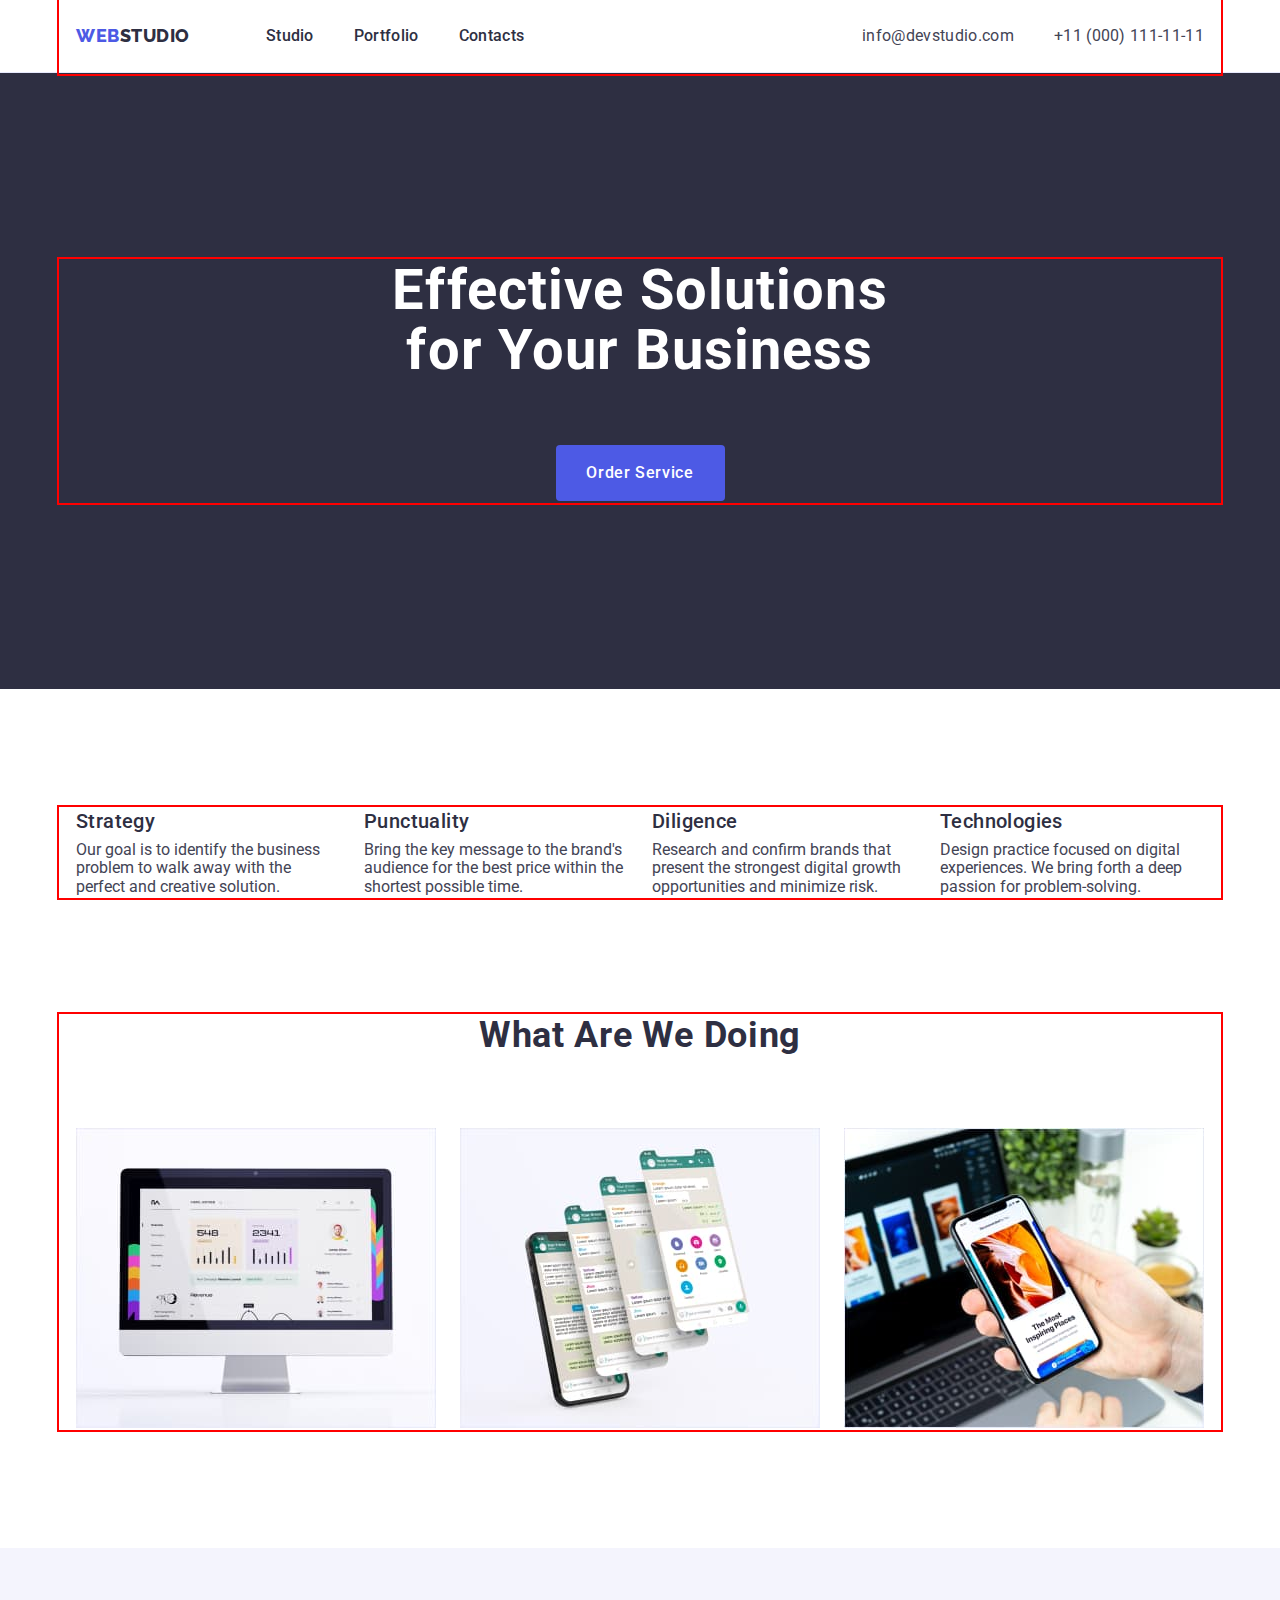
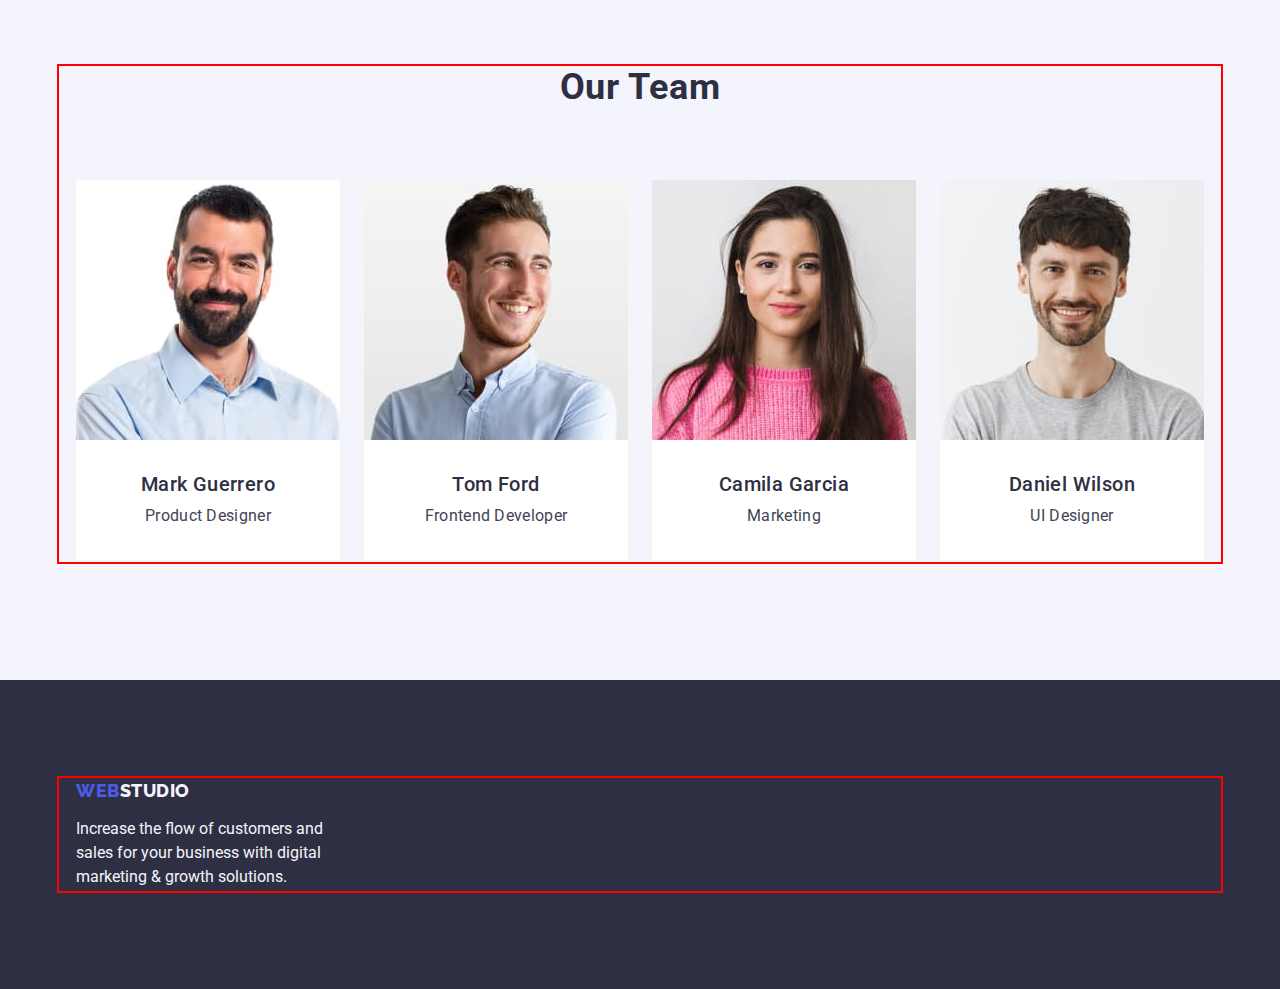
<file: index.html>
<!DOCTYPE html>
<html lang="en">
  <head>
    <meta charset="UTF-8" />
    <meta http-equiv="X-UA-Compatible" content="IE=edge" />
    <meta name="viewport" content="width=device-width, initial-scale=1.0" />
    <title>Webstudio</title>
    <link rel="preconnect" href="https://fonts.googleapis.com" />
    <link rel="preconnect" href="https://fonts.gstatic.com" crossorigin />
    <link
      href="https://fonts.googleapis.com/css2?family=Raleway:wght@800&family=Roboto:wght@400;500;700;900&display=swap"
      rel="stylesheet"
    />
    <link
      rel="stylesheet"
      href="https://cdn.jsdelivr.net/npm/modern-normalize@1.1.0/modern-normalize.min.css"
    />

    <link rel="stylesheet" href="./css/styles.css" />
  </head>
  <body>
    <header class="header-border">
      <div class="container header-container">
        <nav class="nav-menu">
          <a class="link logo" href="./index.html"
            >Web<span class="color">Studio</span></a
          >
          <ul class="list nav-list">
            <li class="nav-header li-color">
              <a class="active link header-nav-link" href="./index.html"
                >Studio</a
              >
            </li>
            <li class="nav-header li-color">
              <a class="active link" href="./portfolio.html">Portfolio</a>
            </li>
            <li class="nav-header li-color">
              <a class="active link" href="">Contacts</a>
            </li>
          </ul>
        </nav>
        <address class="adress-nav">
          <ul class="list adress-list-menu">
            <li class="header-contact">
              <a
                class="text-contact active link nav-link"
                href="mailto:info@devstudio.com"
                >info@devstudio.com</a
              >
            </li>
            <li>
              <a
                class="text-contact active link nav-link"
                href="tel:+110001111111"
                >+11 (000) 111-11-11</a
              >
            </li>
          </ul>
        </address>
      </div>
    </header>
    <main>
      <section class="hero">
        <div class="container">
          <h1 class="titel-one">Effective Solutions for Your Business</h1>
          <button class="btn-order" type="button">Order Service</button>
        </div>
      </section>
      <section class="advatages">
        <div class="container">
          <h2 class="scetion-advatages" hidden>Advantages</h2>
          <ul class="list scetion-advatages-list">
            <li class="advantages-list">
              <h3 class="headers headers-titel">Strategy</h3>
              <p class="par">
                Our goal is to identify the business problem to walk away with
                the perfect and creative solution.
              </p>
            </li>
            <li class="advantages-list">
              <h3 class="headers headers-titel">Punctuality</h3>
              <p class="par">
                Bring the key message to the brand's audience for the best price
                within the shortest possible time.
              </p>
            </li>
            <li class="advantages-list">
              <h3 class="headers headers-titel">Diligence</h3>
              <p class="par">
                Research and confirm brands that present the strongest digital
                growth opportunities and minimize risk.
              </p>
            </li>
            <li class="advantages-list">
              <h3 class="headers headers-titel">Technologies</h3>
              <p class="par">
                Design practice focused on digital experiences. We bring forth a
                deep passion for problem-solving.
              </p>
            </li>
          </ul>
        </div>
      </section>
      <section class="section-doing">
        <div class="container">
          <h2 class="header-two two">What are we doing</h2>
          <ul class="list scetion-doing-list">
            <li class="img-list">
              <img src="./images/mac.jpg" alt="mac" width="360" />
            </li>
            <li class="img-list">
              <img src="./images/mob2.jpg" alt="mobile" width="360" />
            </li>
            <li class="img-list">
              <img src="./images/mob.jpg" alt="mobile and mac" width="360" />
            </li>
          </ul>
        </div>
      </section>
      <section class="section-team">
        <div class="container">
          <h2 class="header-two">Our Team</h2>
          <ul class="list team-menu">
            <li class="color-sec">
              <img src="./images/mark.jpg" alt="people" width="264" />
              <div class="user">
                <h3 class="headers team-name">Mark Guerrero</h3>
                <p class="text">Product Designer</p>
              </div>
            </li>
            <li class="color-sec">
              <img src="./images/tom.jpg" alt="people" width="264" />
              <div class="user">
                <h3 class="headers team-name">Tom Ford</h3>
                <p class="text">Frontend Developer</p>
              </div>
            </li>
            <li class="color-sec">
              <img src="./images/camila.jpg" alt="people" width="264" />
              <div class="user">
                <h3 class="headers team-name">Camila Garcia</h3>
                <p class="text">Marketing</p>
              </div>
            </li>
            <li class="color-sec">
              <img src="./images/daniel.jpg" alt="people" width="264" />
              <div class="user">
                <h3 class="headers team-name">Daniel Wilson</h3>
                <p class="text">UI Designer</p>
              </div>
            </li>
          </ul>
        </div>
      </section>
    </main>
    <footer class="footer-background">
      <div class="container">
        <a class="link logo header-link" href="./index.html"
          >Web<span class="color">Studio</span></a
        >
        <p class="text-footer-color">
          Increase the flow of customers and sales for your business with
          digital marketing & growth solutions.
        </p>
      </div>
    </footer>
  </body>
</html>
</file>
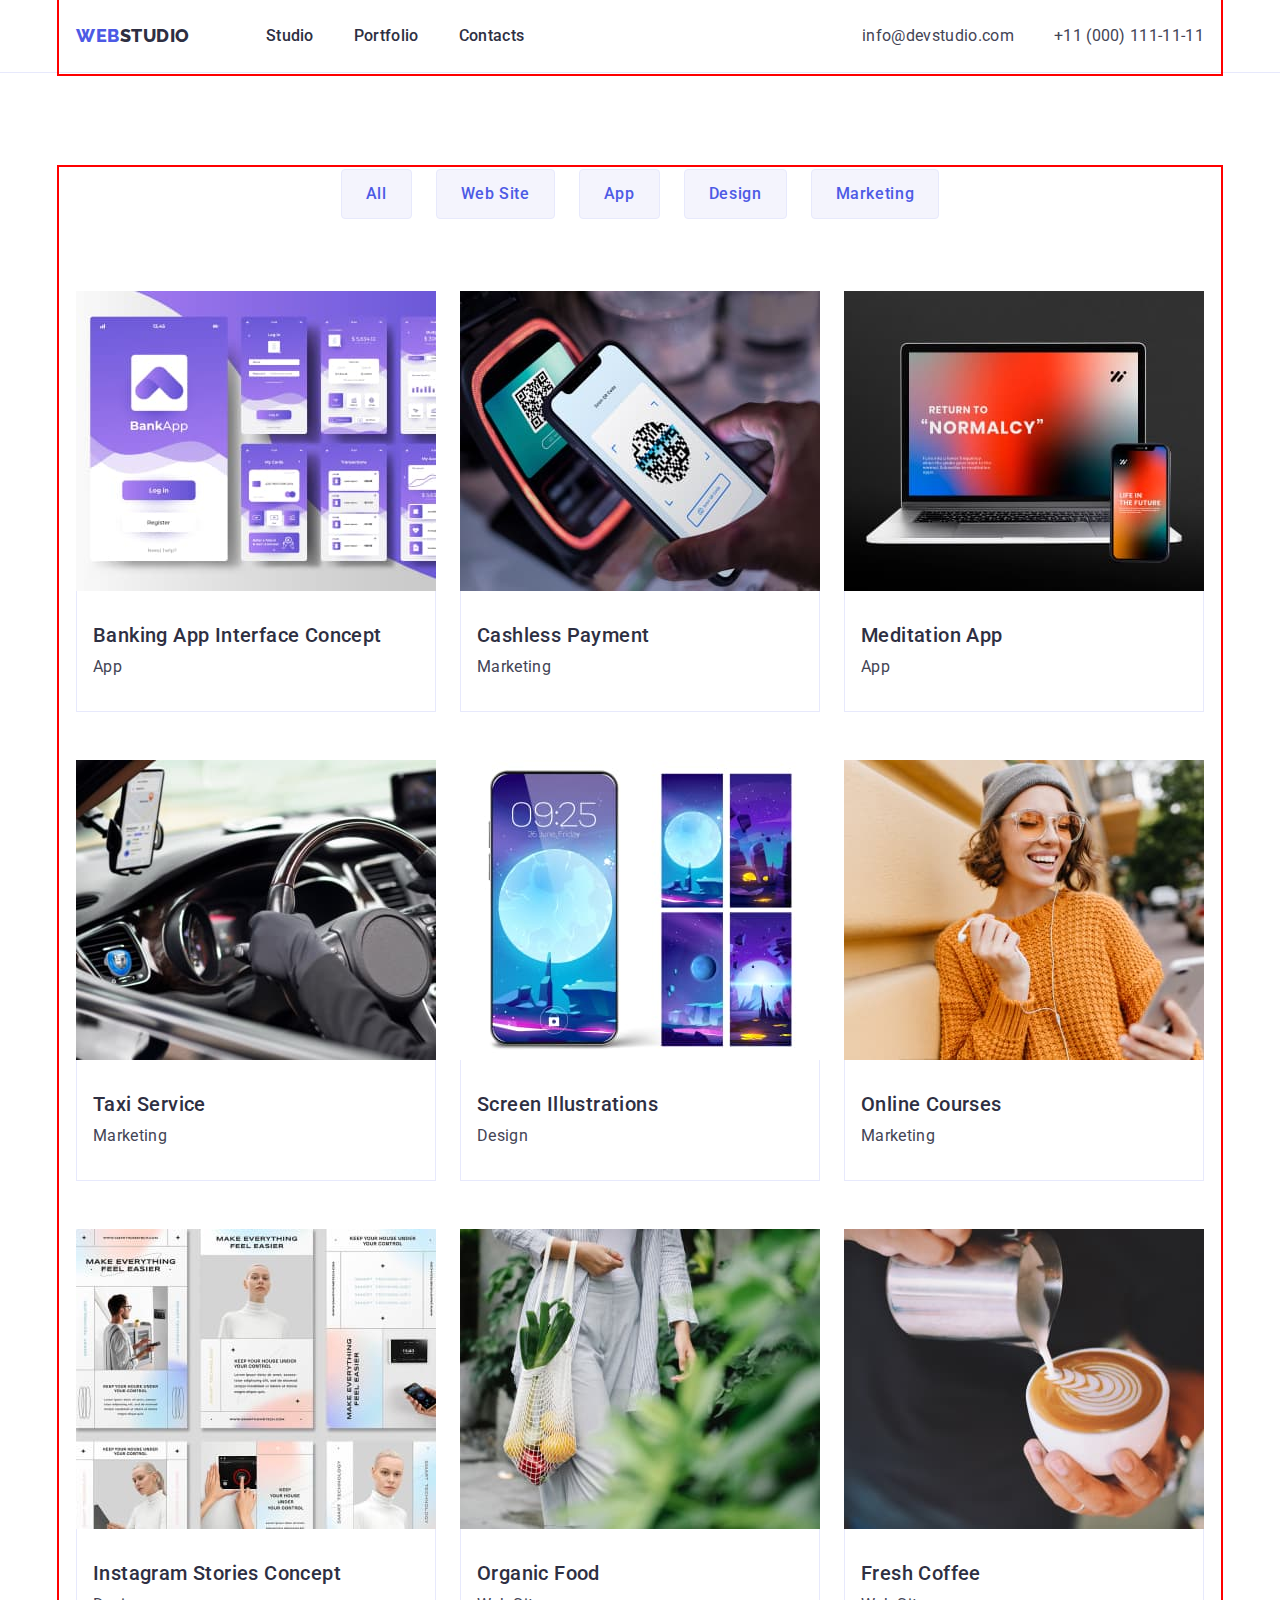
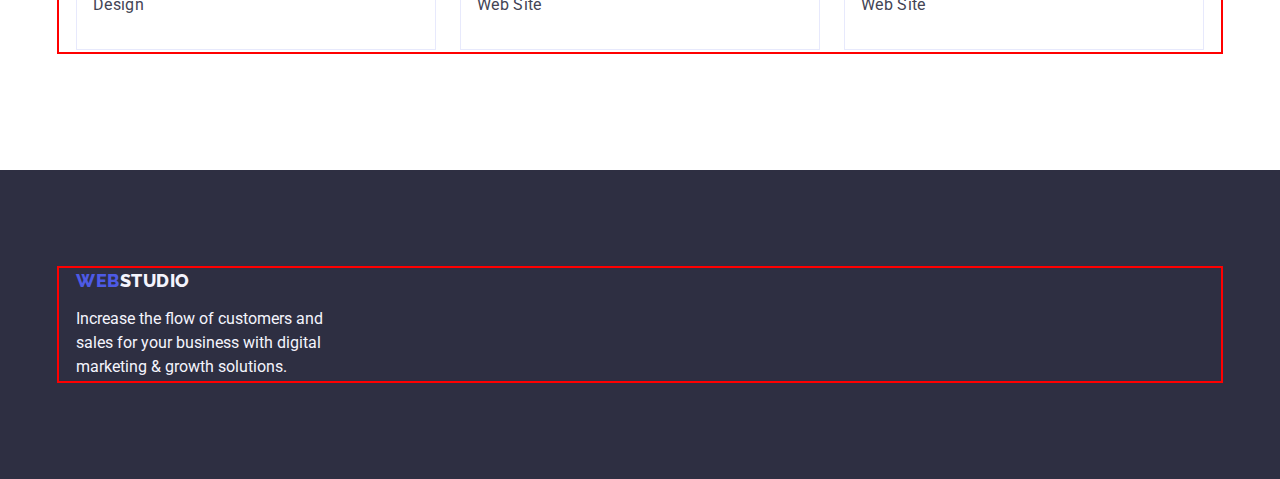
<file: portfolio.html>
<!DOCTYPE html>
<html lang="en">
  <head>
    <meta charset="UTF-8" />
    <meta http-equiv="X-UA-Compatible" content="IE=edge" />
    <meta name="viewport" content="width=device-width, initial-scale=1.0" />
    <title>portfolio</title>
    <link rel="preconnect" href="https://fonts.googleapis.com" />
    <link rel="preconnect" href="https://fonts.gstatic.com" crossorigin />
    <link
      href="https://fonts.googleapis.com/css2?family=Raleway:wght@800&family=Roboto:wght@400;500;700;900&display=swap"
      rel="stylesheet"
    />
    <link
      rel="stylesheet"
      href="https://cdn.jsdelivr.net/npm/modern-normalize@1.1.0/modern-normalize.min.css"
    />
    <link rel="stylesheet" href="./css/styles.css" />
  </head>
  <body>
    <header class="header-border">
      <div class="container header-container">
        <nav class="nav-menu">
          <a class="link logo" href="./index.html"
            >Web<span class="color">Studio</span></a
          >
          <ul class="list nav-list">
            <li class="nav-header li-color">
              <a class="active link header-nav-link" href="./index.html"
                >Studio</a
              >
            </li>
            <li class="nav-header li-color">
              <a class="active link" href="./portfolio.html">Portfolio</a>
            </li>
            <li class="nav-header li-color">
              <a class="active link" href="">Contacts</a>
            </li>
          </ul>
        </nav>
        <address class="adress-nav">
          <ul class="list adress-list-menu">
            <li class="header-contact">
              <a
                class="text-contact active link nav-link"
                href="mailto:info@devstudio.com"
                >info@devstudio.com</a
              >
            </li>
            <li>
              <a
                class="text-contact active link nav-link"
                href="tel:+110001111111"
                >+11 (000) 111-11-11</a
              >
            </li>
          </ul>
        </address>
      </div>
    </header>

    <main>
      <section class="section-main">
        <div class="container">
          <h1 hidden>Filter">Filter</h1>

          <ul class="list menu-list-filter test">
            <li><button class="btn" type="button">All</button></li>
            <li><button class="btn" type="button">Web Site</button></li>
            <li><button class="btn" type="button">App</button></li>
            <li><button class="btn" type="button">Design</button></li>
            <li><button class="btn" type="button">Marketing</button></li>
          </ul>

          <ul class="list list-content">
            <li class="content">
              <a class="link" href=""
                ><img src="./images/bankup.jpg" alt="bankapp" width="360" />
                <div class="name-content">
                  <h2 class="headers headers-content">
                    Banking App Interface Concept
                  </h2>
                  <p class="text">App</p>
                </div>
              </a>
            </li>
            <li class="content">
              <a class="link" href=""
                ><img src="./images/payment.jpg" alt="Payment" width="360" />
                <div class="name-content">
                  <h2 class="headers headers-content">Cashless Payment</h2>
                  <p class="text">Marketing</p>
                </div>
              </a>
            </li>
            <li class="content">
              <a class="link" href=""
                ><img
                  src="./images/meditatio.jpg"
                  alt="Meditation App"
                  width="360"
                />
                <div class="name-content">
                  <h2 class="headers headers-content">Meditation App</h2>
                  <p class="text">App</p>
                </div>
              </a>
            </li>
            <li class="content">
              <a class="link" href=""
                ><img src="./images/taxi.jpg" alt="taxi" width="360" />
                <div class="name-content">
                  <h2 class="headers headers-content">Taxi Service</h2>
                  <p class="text">Marketing</p>
                </div>
              </a>
            </li>
            <li class="content">
              <a class="link" href=""
                ><img src="./images/mobile.jpg" alt="mobile" width="360" />
                <div class="name-content">
                  <h2 class="headers headers-content">Screen Illustrations</h2>
                  <p class="text">Design</p>
                </div>
              </a>
            </li>
            <li class="content">
              <a class="link" href=""
                ><img
                  src="./images/online.jpg"
                  alt="Online Courses"
                  width="360"
                />
                <div class="name-content">
                  <h2 class="headers headers-content">Online Courses</h2>
                  <p class="text">Marketing</p>
                </div>
              </a>
            </li>
            <li class="content">
              <a class="link" href=""
                ><img
                  src="./images/instagram.jpg"
                  alt="Instagram Stories "
                  width="360"
                />
                <div class="name-content">
                  <h2 class="headers headers-content">
                    Instagram Stories Concept
                  </h2>
                  <p class="text">Design</p>
                </div>
              </a>
            </li>
            <li class="content">
              <a class="link" href="">
                <img src="./images/food.jpg" alt="food" width="360" />
                <div class="name-content">
                  <h2 class="headers headers-content">Organic Food</h2>
                  <p class="text">Web Site</p>
                </div>
              </a>
            </li>
            <li class="content">
              <a class="link" href=""
                ><img src="./images/coffe.jpg" alt="coffe" width="360" />
                <div class="name-content">
                  <h2 class="headers headers-content">Fresh Coffee</h2>
                  <p class="text">Web Site</p>
                </div>
              </a>
            </li>
          </ul>
        </div>
      </section>
    </main>
    <footer class="footer-background">
      <div class="container">
        <a class="link logo header-link" href="./index.html"
          >Web<span class="color">Studio</span></a
        >
        <p class="text-footer-color">
          Increase the flow of customers and sales for your business with
          digital marketing & growth solutions.
        </p>
      </div>
    </footer>
  </body>
</html>
</file>
<file: css/styles.css>
:root {
  --primary-color: #4d5ae5;
  --pressed-color: #404bbf;
  --dark-color: #2e2f42;
  --white-color: #ffffff;
  --body-text: #434455;
  --back-color-button: #e7e9fc;
  --back-graund-color: #e5e5e5;
  --back-color-section: #f4f4fd;
  --back-color-btn-order: #404bbf;
}
h1,
h2,
h3,
h4,
h5,
h6,
p {
  margin-top: 0;
  margin-bottom: 0;
}
ul,
ol {
  margin-top: 0;
  margin-bottom: 0;
  padding-left: 0;
}
img {
  display: block;
}
.container {
  width: 1158px;
  outline: 2px solid red;
  outline-offset: 2px;
  margin-left: auto;
  margin-right: auto;
  padding-left: 15px;
  padding-right: 15px;
}
.container-portfolio {
  width: 1158px;
  outline: 2px solid red;
  outline-offset: 2px;
  margin-left: auto;
  margin-right: auto;
}
body {
  font-family: "Roboto", sans-serif;
  color: var(--body-text);
  background-color: var(--white-color);
}
.header-border {
  border-bottom: 1px solid #e7e9fc;
}
.header-container {
  display: flex;
  align-items: center;
}
.nav-menu {
  display: flex;
  align-items: center;
  margin-right: auto;
}
.nav-menu-list {
  display: flex;
}
.header-nav-link {
  display: block;
  padding-top: 24px;
  padding-bottom: 24px;
}
.adress-list-menu {
  display: flex;
  gap: 40px;
}
.header-contact {
  gap: 40px;
}
.header-two {
  font-family: "Roboto";
  font-style: normal;
  font-weight: 700;
  font-size: 36px;
  line-height: 1.11;
  text-align: center;
  letter-spacing: 0.02em;
  text-transform: capitalize;
  color: var(--dark-color);
  margin-bottom: 72px;
}
.logo {
  margin-right: 76px;
  font-family: "Raleway", sans-serif;
  font-weight: 800;
  font-size: 18px;
  line-height: 1.17;
  letter-spacing: 0.03em;
  text-transform: uppercase;
  color: var(--primary-color);
}
.link {
  text-decoration: none;
}
.list {
  list-style: none;
}
.color {
  color: var(--dark-color);
}
.nav-list {
  display: flex;
  align-items: center;
  gap: 40px;
}
.nav-header {
  color: var(--body-text);
  font-weight: 500;
  font-size: 16px;
  line-height: 1.5;
  letter-spacing: 0.02em;
}
.li-color {
  color: var(--dark-color);
}

.blok {
  display: none;
}
address {
  font-style: normal;
}
.active:hover,
.active:focus {
  color: var(--pressed-color);
}
.list a {
  color: var(--dark-color);
}
a.nav-link {
  color: var(--body-text);
}
.text-contact {
  line-height: 1.5;
  letter-spacing: 0.02em;
}
.hero {
  background-color: var(--dark-color);
  padding-top: 188px;
  padding-bottom: 188px;
}
.hero-container1 {
  width: 1158px;
  height: 600px;
}
.titel-one {
  text-align: auto;
  margin-left: auto;
  margin-right: auto;
  max-width: 496px;
  font-size: 56px;
  line-height: 1.07;
  text-align: center;
  letter-spacing: 0.02em;
  color: #ffffff;
  margin-bottom: 64px;
}
.btn-order {
  margin-left: auto;
  margin-right: auto;
  display: block;
  min-width: 169px;
  height: 56px;
  border: none;
  border-radius: 4px;
  background-color: #4d5ae5;
  font-family: "Roboto", sans-serif;
  font-weight: 500;
  font-size: 16px;
  line-height: 1.5;
  letter-spacing: 0.04em;
  color: #ffffff;
  cursor: pointer;
}
.btn-order:hover,
.btn-order:focus {
  background-color: var(--back-color-btn-order);
}
.btn {
  font-family: "Roboto", sans-serif;
  font-weight: 500;
  font-size: 16px;
  line-height: 1.5;
  letter-spacing: 0.04em;
  color: var(--primary-color);
  background-color: var(--back-color-section);
  cursor: pointer;
  padding: 12px 24px;
  border: 1px solid var(--back-color-button);
  border-radius: 4px;
}
.btn:hover,
.btn:focus {
  color: var(--white-color);
  background-color: var(--pressed-color);
  border: 1px solid transparent;
}
.advatages {
  padding-top: 120px;
  padding-bottom: 120px;
}
.scetion-advatages-list {
  display: flex;
  gap: 24px;
  flex-basis: calc((100% - 3 * 24px) / 4);
  margin-left: auto;
  margin-right: auto;
}
.two {
  margin-bottom: 72px;
}
.headers {
  font-weight: 500;
  font-size: 20px;
  line-height: 1.2;
  letter-spacing: 0.02em;
  color: var(--dark-color);
}
.headers-titel {
  margin-bottom: 8px;
}
.advantages-list {
  flex-basis: calc((100% - 3 * 24px) / 4);
}
.text {
  line-height: 1.5;
  letter-spacing: 0.02em;
  color: var(--body-text);
}
.section-doing {
  padding-bottom: 120px;
}
.scetion-doing-list {
  display: flex;
  gap: 24px;
  margin-left: auto;
  margin-right: auto;
}
.img-list {
  flex-basis: calc((100% - 3 * 24px) / 4);
}
.section-team {
  background-color: var(--back-color-section);
  padding-top: 120px;
  padding-bottom: 120px;
}
.team-menu {
  display: flex;
  gap: 24px;
}
.team-name {
  margin-bottom: 8px;
}
.user {
  padding: 32px 16px 32px;
  border-radius: 0px 0px 4px 4px;
  text-align: center;
}

.footer-background {
  background-color: var(--dark-color);
  padding-top: 100px;
  padding-bottom: 100px;
}
.header-link {
  display: inline-block;
  margin-bottom: 16px;
}
.footer-background .color {
  color: var(--back-color-section);
}
.text-footer-color {
  color: var(--back-color-section);
  max-width: 264px;
  line-height: 1.5;
}
.menu {
  background-color: var(--white-color);
}
.color-sec {
  background-color: var(--white-color);
  border-radius: 0px 0px 4px 4px;
}
.section-main {
  padding-top: 96px;
  padding-bottom: 120px;
}
/* PORTFOLIO  */

.menu-list-filter {
  display: flex;
  gap: 24px;
  margin-bottom: 72px;
  justify-content: center;
}
.list-content {
  display: flex;
  flex-wrap: wrap;
  column-gap: 24px;
  row-gap: 48px;
}
.content {
  width: calc((100% - 48px) / 3);
}
.name-content {
  padding: 32px 16px;
  border: 1px solid var(--back-color-button);
  border-top: none;
}
.headers-content {
  margin-bottom: 8px;
}
</file>
